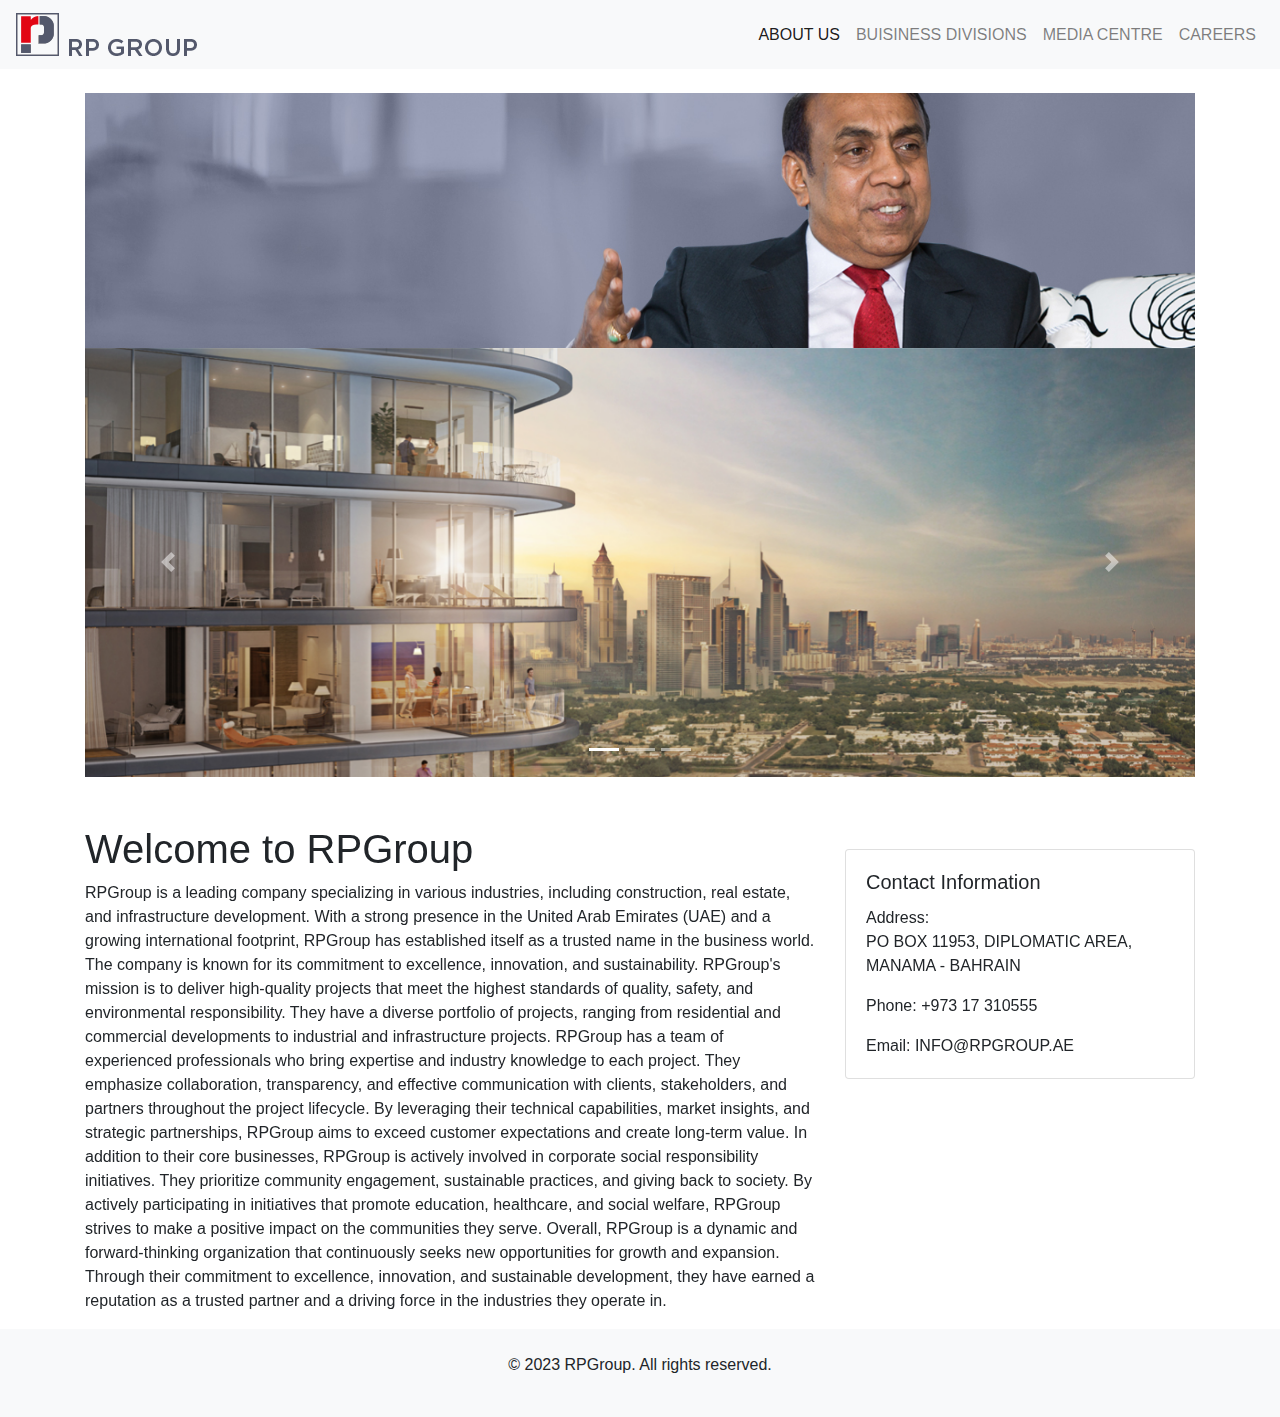
<file: index.html>
<!DOCTYPE html>
<html>

<head>
    <meta name="viewport" content="width=device-width, initial-scale=1">
    <link rel="stylesheet" href="https://maxcdn.bootstrapcdn.com/bootstrap/4.5.2/css/bootstrap.min.css">
    <title>RP Group</title>
    <link rel="stylesheet" href="css/style.css">
</head>

<body>

    <!-- Navigation -->
    <nav class="navbar navbar-expand-lg navbar-light bg-light">
        <a class="navbar-brand" href="#"><img src="images/logo.png" alt=""></a>
        <button class="navbar-toggler" type="button" data-toggle="collapse" data-target="#navbarNav"
            aria-controls="navbarNav" aria-expanded="false" aria-label="Toggle navigation">
            <span class="navbar-toggler-icon"></span>
        </button>
        <div class="collapse navbar-collapse" id="navbarNav">
            <ul class="navbar-nav ml-auto">
                <li class="nav-item active">
                    <a class="nav-link" href="view/aboutus.html">ABOUT US</a>
                </li>
                <li class="nav-item">
                    <a class="nav-link" href="#">BUISINESS DIVISIONS</a>
                </li>
                <li class="nav-item">
                    <a class="nav-link" href="#">MEDIA CENTRE</a>
                </li>
                <li class="nav-item">
                    <a class="nav-link" href="view/career.html">CAREERS</a>
                </li>
            </ul>
        </div>
    </nav>

    <!-- Page content -->
    <div class="container mt-4">
        <div class="row">
            <div class="col-12">
                <img src="images/2.jpg" alt="" width="100% ">
                <div id="myCarousel" class="carousel slide" data-ride="carousel">
                    <ol class="carousel-indicators">
                        <li data-target="#myCarousel" data-slide-to="0" class="active"></li>
                        <li data-target="#myCarousel" data-slide-to="1"></li>
                        <li data-target="#myCarousel" data-slide-to="2"></li>
                    </ol>
                    <div class="carousel-inner">
                        <div class="carousel-item active">
                            <img src="images/3.jpg" alt="Slide 1" style="width: 100vw;">
                        </div>
                        <div class="carousel-item">
                            <img src="images/5.jpg" alt="Slide 2" style="width: 100vw;">
                        </div>
                    </div>
                    <a class="carousel-control-prev" href="#myCarousel" role="button" data-slide="prev">
                        <span class="carousel-control-prev-icon" aria-hidden="true"></span>
                        <span class="sr-only">Previous</span>
                    </a>
                    <a class="carousel-control-next" href="#myCarousel" role="button" data-slide="next">
                        <span class="carousel-control-next-icon" aria-hidden="true"></span>
                        <span class="sr-only">Next</span>
                    </a>
                </div>
            </div>
                <div class="col-lg-8">
                    <h1 class="headwelcome"><br>Welcome to RPGroup</h1>
                    <p>RPGroup is a leading company specializing in various industries, including construction, real estate, and infrastructure development. With a strong presence in the United Arab Emirates (UAE) and a growing international footprint, RPGroup has established itself as a trusted name in the business world.

                        The company is known for its commitment to excellence, innovation, and sustainability. RPGroup's mission is to deliver high-quality projects that meet the highest standards of quality, safety, and environmental responsibility. They have a diverse portfolio of projects, ranging from residential and commercial developments to industrial and infrastructure projects.
                        
                        RPGroup has a team of experienced professionals who bring expertise and industry knowledge to each project. They emphasize collaboration, transparency, and effective communication with clients, stakeholders, and partners throughout the project lifecycle. By leveraging their technical capabilities, market insights, and strategic partnerships, RPGroup aims to exceed customer expectations and create long-term value.
                        
                        In addition to their core businesses, RPGroup is actively involved in corporate social responsibility initiatives. They prioritize community engagement, sustainable practices, and giving back to society. By actively participating in initiatives that promote education, healthcare, and social welfare, RPGroup strives to make a positive impact on the communities they serve.
                        
                        Overall, RPGroup is a dynamic and forward-thinking organization that continuously seeks new opportunities for growth and expansion. Through their commitment to excellence, innovation, and sustainable development, they have earned a reputation as a trusted partner and a driving force in the industries they operate in.</p>
                </div>
                <div class="col-lg-4">
                    <br>
                    <br>
                    <br>
                    <div class="card">
                        <div class="card-body"> 
                            <h5 class="card-title">Contact Information</h5>
                            <p class="card-text">Address: <br> PO BOX 11953, DIPLOMATIC AREA, MANAMA - BAHRAIN</p>
                            <p class="card-text">Phone: +973 17 310555</p>
                            <p class="card-text">Email: INFO@RPGROUP.AE</p>
                        </div>
                    </div>
                </div>
            </div>
        </div>

        <!-- Footer -->
        <footer class="bg-light py-4">
            <div class="container text-center">
                <p>&copy; 2023 RPGroup. All rights reserved.</p>
            </div>
        </footer>

        <!-- JavaScript libraries -->
        <script src="https://code.jquery.com/jquery-3.6.0.min.js"></script>
        <script src="https://maxcdn.bootstrapcdn.com/bootstrap/4.5.2/js/bootstrap.min.js"></script>
</body>

</html>
</file>
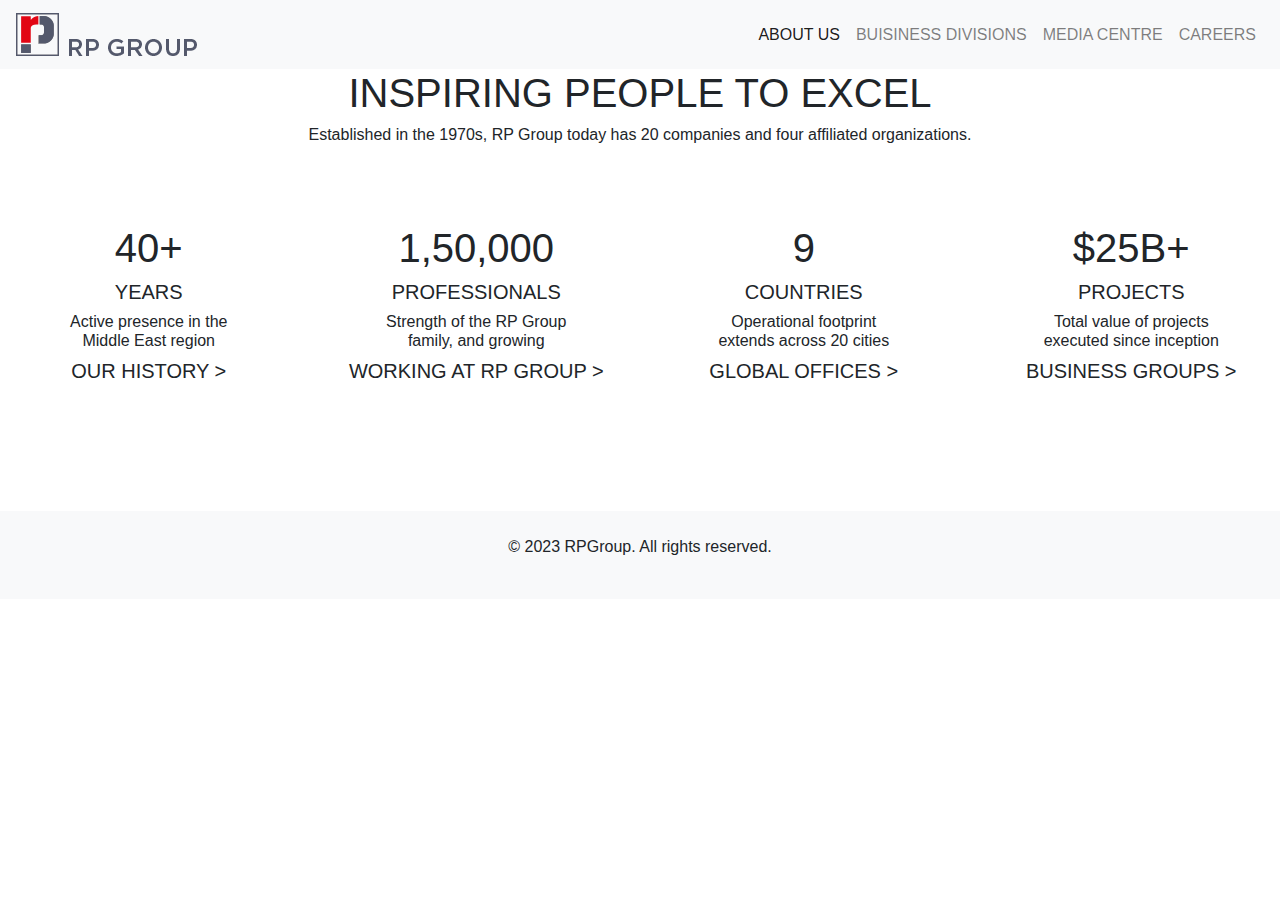
<file: aboutus.html>
<!DOCTYPE html>
<html>

<head>
    <meta name="viewport" content="width=device-width, initial-scale=1">
    <link rel="stylesheet" href="https://maxcdn.bootstrapcdn.com/bootstrap/4.5.2/css/bootstrap.min.css">
</head>

<body>
    <nav class="navbar navbar-expand-lg navbar-light bg-light">
        <a class="navbar-brand" href="#"><img src="logo.png" alt=""></a>
        <button class="navbar-toggler" type="button" data-toggle="collapse" data-target="#navbarNav"
            aria-controls="navbarNav" aria-expanded="false" aria-label="Toggle navigation">
            <span class="navbar-toggler-icon"></span>
        </button>
        <div class="collapse navbar-collapse" id="navbarNav">
            <ul class="navbar-nav ml-auto">
                <li class="nav-item active">
                    <a class="nav-link" href="aboutus.html">ABOUT US</a>
                </li>
                <li class="nav-item">
                    <a class="nav-link" href="#">BUISINESS DIVISIONS</a>
                </li>
                <li class="nav-item">
                    <a class="nav-link" href="#">MEDIA CENTRE</a>
                </li>
                <li class="nav-item">
                    <a class="nav-link" href="index.html">CAREERS</a>
                </li>
            </ul>
        </div>
    </nav>

    <div class="container-fluid">
        <div class="row">
            <div class="col-md-2"></div>
            <div class="col-md-8" id="text1">
                <p class="h1 text-center">INSPIRING PEOPLE TO EXCEL</p>
            </div>
            <div class="col-md-2"></div>
        </div>
        <div class="row">
            <div class="col-md-1"></div>
            <div class="col-md-10" id="text2">
                <p class="h6 text-center">Established in the 1970s, RP Group today has 20 companies and four affiliated
                    organizations.</p>
            </div>
            <div class="col-md-1"></div>
        </div>
    </div>
    <br>
    <br>
    <br>
    <div class="row">
        <div class="col-md text-center">
            <p class="h1">40+</p>
            <p class="h5">YEARS</p>
            <p class="h6">Active presence in the<br>Middle East region</p>
            <p class="h5">OUR HISTORY ></p>
        </div>
        <div class="col-md text-center">
            <p class="h1">1,50,000</p>
            <p class="h5">PROFESSIONALS</p>
            <p class="h6">Strength of the RP Group<br>family, and growing</p>
            <p class="h5">WORKING AT RP GROUP ></p>
        </div>
        <div class="col-md text-center">
            <p class="h1">9</p>
            <p class="h5">COUNTRIES</p>
            <p class="h6">Operational footprint<br>extends across 20 cities</p>
            <p class="h5">GLOBAL OFFICES ></p>
        </div>
        <div class="col-md text-center">
            <p class="h1">$25B+</p>
            <p class="h5">PROJECTS</p>
            <p class="h6">Total value of projects<br>executed since inception</p>
            <p class="h5">BUSINESS GROUPS ></p>
        </div>
    </div>
    <br>
    <br>
    <br>
    <br>
    <br>
   
    <!-- BOOTSTRAP JS -->
    <script src="https://cdn.jsdelivr.net/npm/@popperjs/core@2.9.2/dist/umd/popper.min.js"
        integrity="sha384-IQsoLXl5PILFhosVNubq5LC7Qb9DXgDA9i+tQ8Zj3iwWAwPtgFTxbJ8NT4GN1R8p"
        crossorigin="anonymous"></script>
    <script src="/js/bootstrap.js"></script>
 <!-- Footer -->
 <footer class="bg-light py-4">
    <div class="container text-center">
        <p>&copy; 2023 RPGroup. All rights reserved.</p>
    </div>
</footer>

<!-- JavaScript libraries -->
<script src="https://code.jquery.com/jquery-3.6.0.min.js"></script>
<script src="https://maxcdn.bootstrapcdn.com/bootstrap/4.5.2/js/bootstrap.min.js"></script>

<!-- Custom JavaScript code -->
<script>
// Add your own custom JavaScript code here
</script>

</body>

</html>
</file>
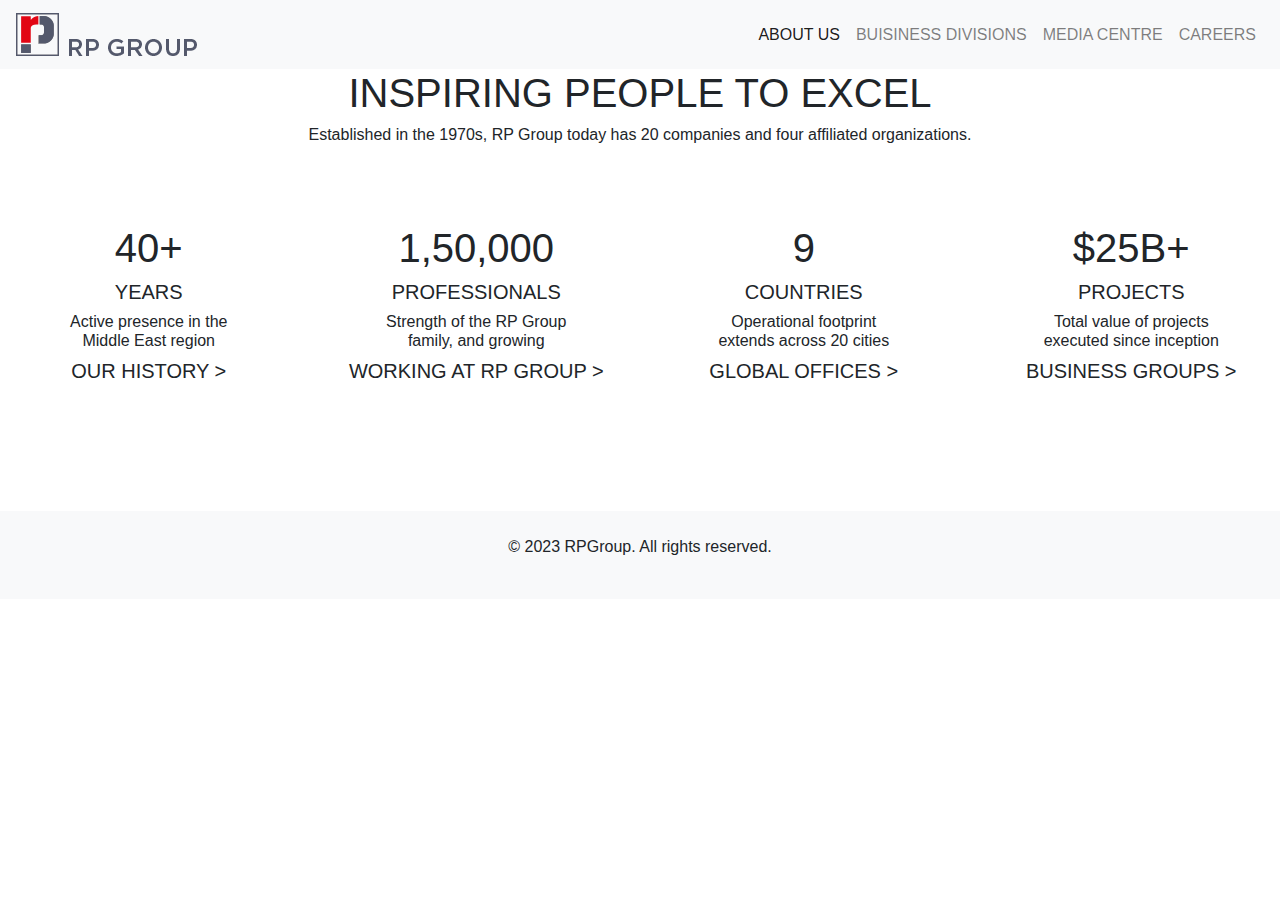
<file: view/aboutus.html>
<!DOCTYPE html>
<html>

<head>
    <meta name="viewport" content="width=device-width, initial-scale=1">
    <link rel="stylesheet" href="https://maxcdn.bootstrapcdn.com/bootstrap/4.5.2/css/bootstrap.min.css">
</head>

<body>
    <nav class="navbar navbar-expand-lg navbar-light bg-light">
        <a class="navbar-brand" href="/index.html"><img src="/images/logo.png" alt=""></a>
        <button class="navbar-toggler" type="button" data-toggle="collapse" data-target="#navbarNav"
            aria-controls="navbarNav" aria-expanded="false" aria-label="Toggle navigation">
            <span class="navbar-toggler-icon"></span>
        </button>
        <div class="collapse navbar-collapse" id="navbarNav">
            <ul class="navbar-nav ml-auto">
                <li class="nav-item active">
                    <a class="nav-link" href="/view/aboutus.html">ABOUT US</a>
                </li>
                <li class="nav-item">
                    <a class="nav-link" href="#">BUISINESS DIVISIONS</a>
                </li>
                <li class="nav-item">
                    <a class="nav-link" href="#">MEDIA CENTRE</a>
                </li>
                <li class="nav-item">
                    <a class="nav-link" href="/index.html">CAREERS</a>
                </li>
            </ul>
        </div>
    </nav>

    <div class="container-fluid">
        <div class="row">
            <div class="col-md-2"></div>
            <div class="col-md-8" id="text1">
                <p class="h1 text-center">INSPIRING PEOPLE TO EXCEL</p>
            </div>
            <div class="col-md-2"></div>
        </div>
        <div class="row">
            <div class="col-md-1"></div>
            <div class="col-md-10" id="text2">
                <p class="h6 text-center">Established in the 1970s, RP Group today has 20 companies and four affiliated
                    organizations.</p>
            </div>
            <div class="col-md-1"></div>
        </div>
    </div>
    <br>
    <br>
    <br>
    <div class="row">
        <div class="col-md text-center">
            <p class="h1">40+</p>
            <p class="h5">YEARS</p>
            <p class="h6">Active presence in the<br>Middle East region</p>
            <p class="h5">OUR HISTORY ></p>
        </div>
        <div class="col-md text-center">
            <p class="h1">1,50,000</p>
            <p class="h5">PROFESSIONALS</p>
            <p class="h6">Strength of the RP Group<br>family, and growing</p>
            <p class="h5">WORKING AT RP GROUP ></p>
        </div>
        <div class="col-md text-center">
            <p class="h1">9</p>
            <p class="h5">COUNTRIES</p>
            <p class="h6">Operational footprint<br>extends across 20 cities</p>
            <p class="h5">GLOBAL OFFICES ></p>
        </div>
        <div class="col-md text-center">
            <p class="h1">$25B+</p>
            <p class="h5">PROJECTS</p>
            <p class="h6">Total value of projects<br>executed since inception</p>
            <p class="h5">BUSINESS GROUPS ></p>
        </div>
    </div>
    <br>
    <br>
    <br>
    <br>
    <br>
   
    <!-- BOOTSTRAP JS -->
    <script src="https://cdn.jsdelivr.net/npm/@popperjs/core@2.9.2/dist/umd/popper.min.js"
        integrity="sha384-IQsoLXl5PILFhosVNubq5LC7Qb9DXgDA9i+tQ8Zj3iwWAwPtgFTxbJ8NT4GN1R8p"
        crossorigin="anonymous"></script>
    <script src="/js/bootstrap.js"></script>
 <!-- Footer -->
 <footer class="bg-light py-4">
    <div class="container text-center">
        <p>&copy; 2023 RPGroup. All rights reserved.</p>
    </div>
</footer>

<!-- JavaScript libraries -->
<script src="https://code.jquery.com/jquery-3.6.0.min.js"></script>
<script src="https://maxcdn.bootstrapcdn.com/bootstrap/4.5.2/js/bootstrap.min.js"></script>

<!-- Custom JavaScript code -->
<script>
// Add your own custom JavaScript code here
</script>

</body>

</html>
</file>
<file: css/style.css>
@media screen and (max-width: 768px) {
    /* CSS rules for small screens */
    body {
      background-color: beige;
    }
  }
  @media screen and (min-width: 769px) {
    /* CSS rules for larger screens */
    body {
      font-size: 16px;
    }
</file>
